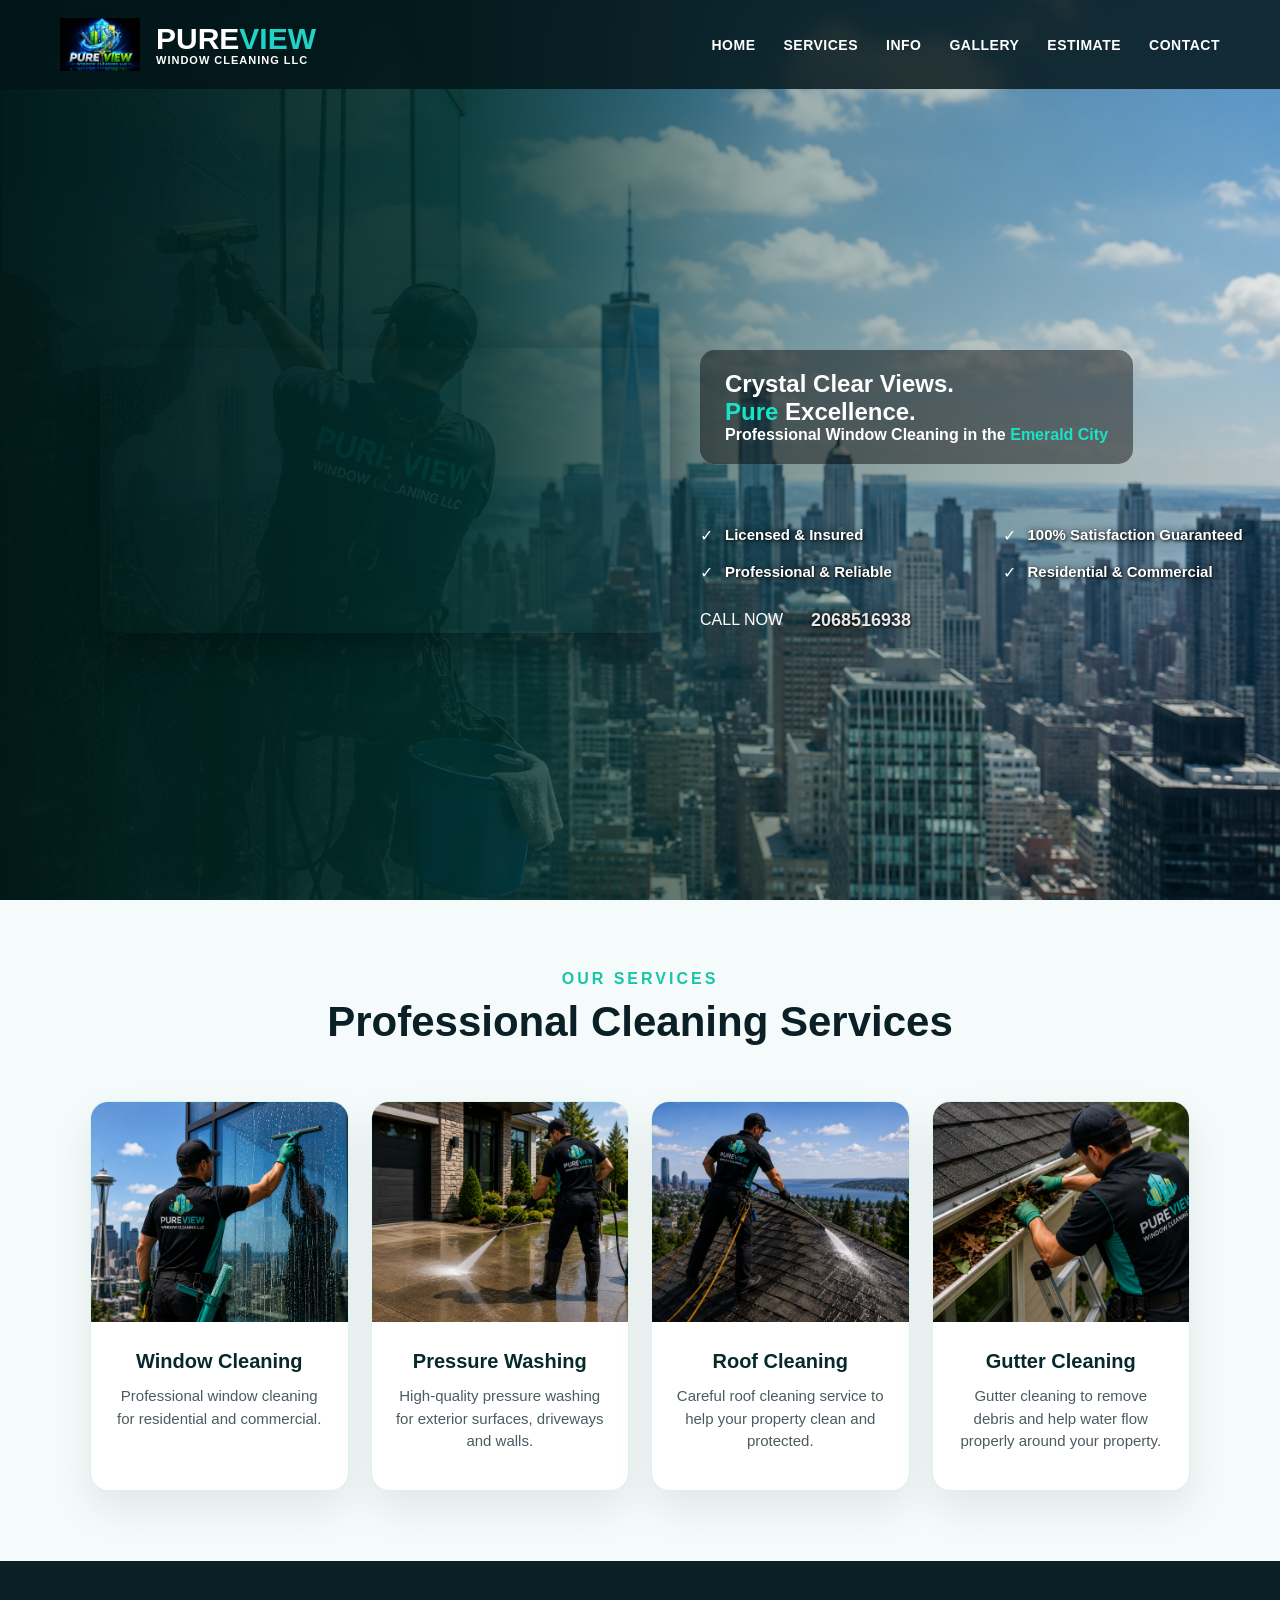
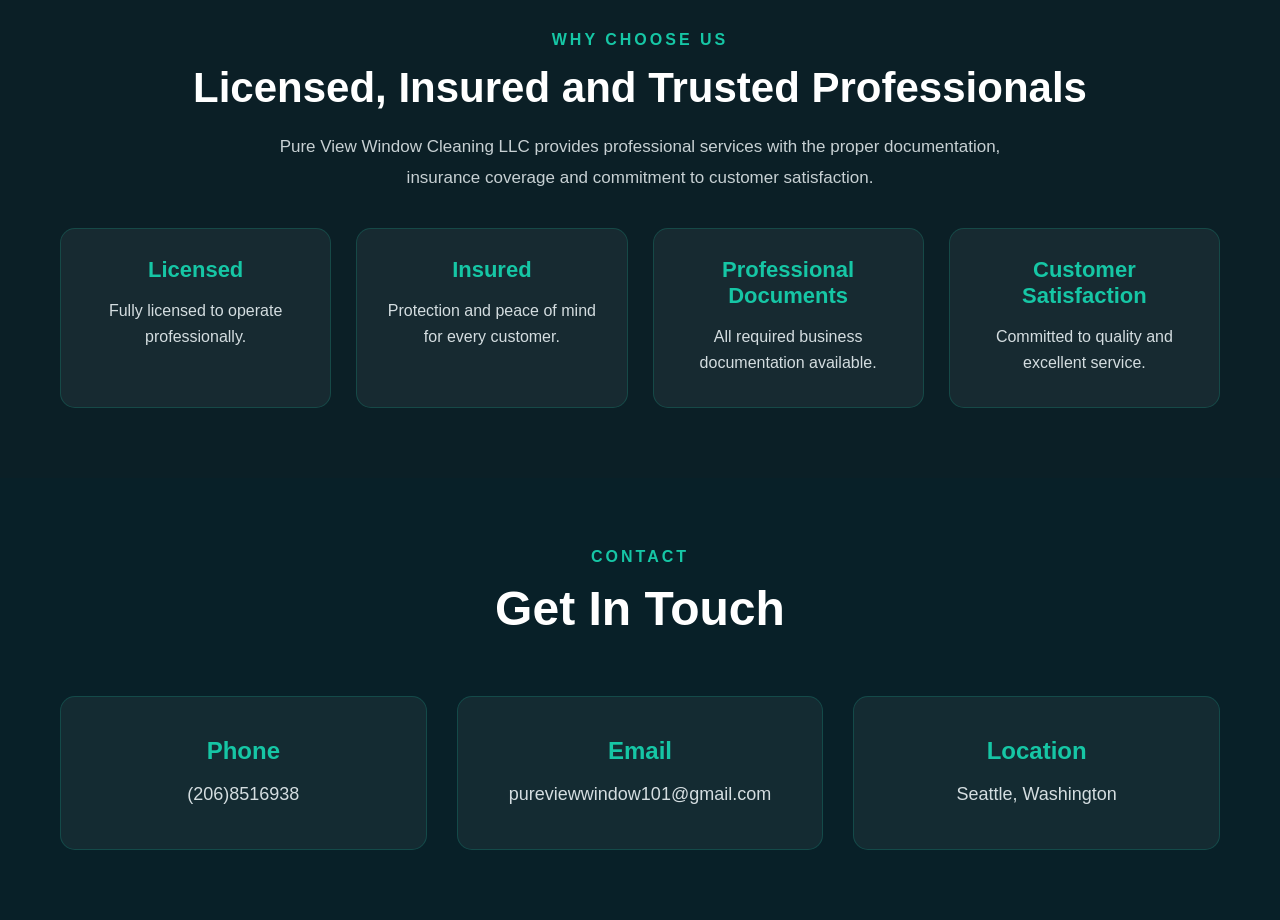
<file: index.html>
<!DOCTYPE html>
<html lang="en">

<head>
    <meta charset="UTF-8">
    <meta name="viewport" content="width=device-width, initial-scale=1.0">

    <title>Professional Window Cleaning in Seattle | Pure View Window Cleaning LLC</title>

    <meta name="description"
        content="Professional residential and commercial window cleaning, pressure washing, roof cleaning and gutter cleaning services in Seattle, Washington.">

    <meta name="robots" content="index, follow">

    <link rel="canonical" href="https://pureviewcleaningllc.pages.dev/">

    <!-- Open Graph -->
    <meta property="og:type" content="website">
    <meta property="og:title"
        content="Professional Window Cleaning in Seattle | Pure View Window Cleaning LLC">
    <meta property="og:description"
        content="Professional residential and commercial window cleaning, pressure washing, roof cleaning and gutter cleaning services in Seattle, Washington.">
    <meta property="og:url" content="https://pureviewcleaningllc.pages.dev/">
    <meta property="og:site_name" content="Pure View Window Cleaning LLC">
    <meta property="og:image"
        content="https://pureviewcleaningllc.pages.dev/images/hero/window-cleaner.png">
    <meta property="og:image:alt"
        content="Professional window cleaning service by Pure View Window Cleaning LLC">

    <link rel="icon" type="image/png" sizes="32x32"
        href="images/logo/pureview-favicon.png">
    <link rel="shortcut icon"
        href="images/logo/pureview-favicon.png">
    <link rel="apple-touch-icon"
        href="images/logo/pureview-favicon.png">

    <link rel="stylesheet" href="css/style.css">
    <link rel="stylesheet" href="css/tablet.css">
    <link rel="stylesheet" href="css/mobile.css">
</head>

<body>

    <header class="header">
        <div class="brand">
            <img src="images/logo/pureview-logo.png" alt="Pure View Logo">

            <div>
                <h2>PURE<span>VIEW</span></h2>
                <p>WINDOW CLEANING LLC</p>
            </div>
        </div>

        <nav class="nav">
            <a href="#home">HOME</a>
            <a href="#services">SERVICES</a>
            <a href="#info">INFO</a>
            <a href="gallery.html">GALLERY</a>
            <a href="estimate.html">ESTIMATE</a>
            <a href="#contact">CONTACT</a>
        </nav>
    </header>

    <section class="hero" id="home">
        <div class="overlay"></div>

        <div class="hero-content">
            <div class="hero-layout">

                <div class="hero-text">
                    <h1>
                        Crystal Clear Views.<br>
                        <span>Pure</span> Excellence.
                    </h1>

                    <p class="subtitle">
                        Professional Window Cleaning in the
                        <span>Emerald City</span>
                    </p>
                </div>

                <div class="hero-video">
                    <video autoplay muted loop playsinline>
                        <source src="videos/window-cleaner.mp4" type="video/mp4">
                    </video>
                </div>

                <div class="hero-bottom">
                    <div class="benefits benefits-row">
                        <div class="benefit">
                            <span class="number">✓</span>
                            <p>Licensed & Insured</p>
                        </div>

                        <div class="benefit">
                            <span class="number">✓</span>
                            <p>100% Satisfaction Guaranteed</p>
                        </div>

                        <div class="benefit">
                            <span class="number">✓</span>
                            <p>Professional & Reliable</p>
                        </div>

                        <div class="benefit">
                            <span class="number">✓</span>
                            <p>Residential & Commercial</p>
                        </div>
                    </div>

                    <div class="hero-actions">
                        <a class="call-btn" href="tel:2068516938">CALL NOW</a>
                        <a class="phone-link" href="tel:2068516938">2068516938</a>
                    </div>
                </div>

            </div>
        </div>
    </section>

    <section class="services" id="services">
        <div class="section-header">
            <p>OUR SERVICES</p>
            <h2>Professional Cleaning Services</h2>
        </div>

        <div class="services-grid">
            <article class="service-card">
                <img src="images/services/window-cleaning.webp"
                    alt="Professional window cleaning on a commercial glass building" loading="lazy">

                <div class="service-content">
                    <h3>Window Cleaning</h3>
                    <p>Professional window cleaning for residential and commercial.</p>
                </div>
            </article>

            <article class="service-card">
                <img src="images/services/pressure-washing.webp"
                    alt="Professional pressure washing for exterior surfaces" loading="lazy">

                <div class="service-content">
                    <h3>Pressure Washing</h3>
                    <p>High-quality pressure washing for exterior surfaces, driveways and walls.</p>
                </div>
            </article>

            <article class="service-card">
                <img src="images/services/roof-cleaning.webp" alt="Professional roof cleaning service" loading="lazy">

                <div class="service-content">
                    <h3>Roof Cleaning</h3>
                    <p>Careful roof cleaning service to help your property clean and protected.</p>
                </div>
            </article>

            <article class="service-card">
                <img src="images/services/gutter-cleaning.webp" alt="Professional gutter cleaning service"
                    loading="lazy">

                <div class="service-content">
                    <h3>Gutter Cleaning</h3>
                    <p>Gutter cleaning to remove debris and help water flow properly around your property.</p>
                </div>
            </article>

        </div>

    </section>

    <section class="info-section" id="info">
        <div class="info-container">
            <div class="info-text">
                <p class="info-small-title">WHY CHOOSE US</p>
                <h2>Licensed, Insured and Trusted Professionals</h2>

                <p class="info-description">
                    Pure View Window Cleaning LLC provides professional services with the proper documentation,
                    insurance coverage and commitment to customer satisfaction.
                </p>
            </div>

            <div class="info-cards">
                <div class="info-card">
                    <h3>Licensed</h3>
                    <p>Fully licensed to operate professionally.</p>
                </div>

                <div class="info-card">
                    <h3>Insured</h3>
                    <p>Protection and peace of mind for every customer.</p>
                </div>

                <div class="info-card">
                    <h3>Professional Documents</h3>
                    <p>All required business documentation available.</p>
                </div>

                <div class="info-card">
                    <h3>Customer Satisfaction</h3>
                    <p>Committed to quality and excellent service.</p>
                </div>
            </div>
        </div>
    </section>

    <section class="contact-section" id="contact">
        <div class="contact-container">

            <div class="contact-title">
                <p>CONTACT</p>
                <h2>Get In Touch</h2>
            </div>

            <div class="contact-grid">

                <div class="contact-card">
                    <h3>Phone</h3>

                    <p>
                        <a href="tel:+2068516938">(206)8516938</a>
                    </p>
                </div>

                <div class="contact-card">
                    <h3>Email</h3>

                    <p>
                        <a href="mailto:pureviewwindow101@gmail.com?subject=Free%20Window%20Cleaning%20Estimate">
                            pureviewwindow101@gmail.com
                        </a>
                    </p>
                </div>

                <div class="contact-card">
                    <h3>Location</h3>
                    <p>Seattle, Washington</p>
                </div>

            </div>

        </div>
    </section>

    <script src="js/script.js"></script>
</body>

</html>
</file>
<file: css/style.css>
/* RESET */
* {
    margin: 0;
    padding: 0;
    box-sizing: border-box;
}

html {
    scroll-behavior: smooth;
}

body {
    font-family: Arial, Helvetica, sans-serif;
    color: #fff;
    background: #071b1f;
    overflow-x: hidden;
}

.form-summary-error {
    display: none;
    margin-bottom: 25px;
    padding: 20px 24px;
    background: #fffaf2;
    border: 1px solid rgba(245, 145, 35, 0.35);
    border-left: 6px solid #f59e0b;
    border-radius: 14px;
    color: #2f2f2f;
    box-shadow: 0 10px 28px rgba(0, 0, 0, 0.08);
}

.form-summary-error.active {
    display: block;
}

.form-summary-error strong {
    display: flex;
    align-items: center;
    gap: 10px;
    color: #d97706;
    font-size: 18px;
    margin-bottom: 14px;
}

.form-summary-error ul {
    margin: 0;
    padding-left: 0;
    display: grid;
    grid-template-columns: repeat(2, 1fr);
    gap: 10px 28px;
    list-style: none;
}

.form-summary-error li {
    font-size: 15px;
    color: #333;
}

.form-summary-error li::before {
    content: "➜";
    color: #f59e0b;
    font-weight: 900;
    margin-right: 8px;
}

.input-error {
    border-color: #f59e0b !important;
    background: #fffaf2;
}

.form-summary-error li::marker {
    color: #d9534f;
}

/* HEADER */
.header {
    position: fixed;
    top: 0;
    left: 0;
    width: 100%;
    padding: 22px 55px;
    display: flex;
    justify-content: space-between;
    align-items: center;
    z-index: 20;
    background: rgba(3, 20, 24, 0.82);
    backdrop-filter: blur(8px);
}

.brand {
    display: flex;
    align-items: center;
    gap: 15px;
}

.brand img {
    width: 78px;
    height: 78px;
    object-fit: contain;
}

.brand h2 {
    font-size: 32px;
    line-height: 1;
}

.brand h2 span {
    color: #22d3c5;
}

.brand p {
    font-size: 15px;
    font-weight: bold;
    letter-spacing: 1px;
}

.nav {
    display: flex;
    gap: 42px;
}

.nav a {
    position: relative;
    color: #fff;
    text-decoration: none;
    font-size: 16px;
    font-weight: bold;
}

.nav a:hover {
    color: #22d3c5;
}

.nav a::after {
    content: "";
    position: absolute;
    left: 0;
    bottom: -8px;
    width: 0;
    height: 3px;
    background: #22d3c5;
    transition: 0.3s;
}

.nav a:hover::after {
    width: 100%;
}

/* HERO */
.hero {
    min-height: 100vh;
    position: relative;
    background-image: url("../images/hero/window-cleaner.png");
    background-size: cover;
    background-position: center right;
    display: flex;
    align-items: center;
    padding: 150px 0 70px 60px;
}

.overlay {
    position: absolute;
    inset: 0;
    background: linear-gradient(90deg,
            rgba(1, 25, 24, 0.97) 0%,
            rgba(1, 49, 45, 0.88) 37%,
            rgba(1, 49, 45, 0.35) 62%,
            rgba(1, 49, 45, 0.05) 100%);
}

.hero-content {
    position: relative;
    z-index: 2;
    width: 100%;
    max-width: 1500px;
    margin: 0 auto;
    padding: 0 40px;
}

.hero-layout {
    display: grid;
    grid-template-columns: 50% 50%;
    grid-template-areas:
        "video text"
        "video bottom";
    gap: 30px 30px;
    align-items: center;
}

.hero-video {
    grid-area: video;
}

.hero-video video {
    width: 100%;
    max-width: 800px;
    border-radius: 18px;
    display: block;
    box-shadow: 0 15px 40px rgba(0, 0, 0, 0.35);
}

.hero-text {
    grid-area: text;
    background: rgba(0, 0, 0, 0.45);
    padding: 20px 25px;
    border-radius: 15px;
    display: inline-block;
    width: fit-content;
    max-width: 650px;
    justify-self: start;
}

.hero-bottom {
    grid-area: bottom;
}

.subtitle {
    color: #ffffff;
    font-weight: 700;
}

.hero h1 span,
.subtitle span {
    color: #19e3c6;
    font-weight: 900;
    text-shadow: none;
    background: none;
    padding: 0;
    border-radius: 0;
}

/* HERO BENEFITS */
.benefits-row {
    display: grid;
    grid-template-columns: repeat(2, 1fr);
    gap: 18px 35px;
    margin: 28px 0;
    max-width: 760px;
}

.benefits-row .benefit {
    display: flex;
    align-items: center;
    gap: 12px;
    min-width: 0;
}

.benefits-row .number {
    flex-shrink: 0;
}

.benefits-row p {
    color: #ffffff;
    font-weight: 700;
    font-size: 15px;
    line-height: 1.25;
    margin: 0;
    white-space: normal;
    text-shadow:
        1px 1px 3px rgba(0, 0, 0, 0.8),
        0 0 8px rgba(0, 0, 0, 0.6);
}

.hero-actions {
    display: flex;
    align-items: center;
    gap: 28px;
}

.phone-link {
    color: #e6e6e6;
    font-size: 18px;
    font-weight: 700;
    text-decoration: none;
    text-shadow:
        1px 1px 3px rgba(0, 0, 0, 0.8),
        0 0 8px rgba(0, 0, 0, 0.6);
}






/* SERVICES */
.services {
    background: #f5fbfa;
    color: #0b1f26;
    padding: 70px 60px;
}

.section-header {
    text-align: center;
    margin-bottom: 55px;
}

.section-header p {
    color: #16c6a5;
    font-weight: bold;
    letter-spacing: 3px;
    margin-bottom: 10px;
}

.section-header h2 {
    font-size: 42px;
    color: #0b1f26;
}

.services-grid {
    max-width: 1100px;
    margin: 0 auto;
    display: grid;
    grid-template-columns: repeat(4, 1fr);
    gap: 22px;
}

.service-card {
    background: #ffffff;
    border-radius: 18px;
    text-align: center;
    box-shadow: 0 18px 40px rgba(0, 0, 0, 0.08);
    border: 1px solid rgba(22, 198, 165, 0.18);
    transition: 0.3s ease;
    overflow: hidden;
    display: flex;
    flex-direction: column;
    min-height: 390px;
}

.service-card:hover {
    transform: translateY(-8px);
    border-color: #16c6a5;
}

.service-card img {
    width: 100%;
    height: 220px;
    object-fit: cover;
    display: block;
}

.service-content {
    padding: 28px 22px 30px;
    display: flex;
    flex-direction: column;
    flex: 1;
    justify-content: flex-start;
    align-items: center;
}



.service-card h3 {
    font-size: 20px;
    margin-bottom: 12px;
    color: #08292c;
}

.service-card p {
    font-size: 15px;
    line-height: 1.5;
    color: #4b5b60;
}


/* INFO */
.info-section {
    background: #0b1f26;
    padding: 70px 60px;
}

.info-container {
    max-width: 1200px;
    margin: 0 auto;
}

.info-text {
    text-align: center;
    margin-bottom: 35px;
}

.info-small-title {
    color: #16c6a5;
    font-weight: bold;
    letter-spacing: 3px;
    margin-bottom: 15px;
}

.info-text h2 {
    font-size: 42px;
    margin-bottom: 20px;
}

.info-description {
    max-width: 760px;
    margin: 0 auto;
    color: #c7d0d3;
    line-height: 1.8;
    font-size: 17px;
}

.info-cards {
    display: grid;
    grid-template-columns: repeat(4, 1fr);
    gap: 25px;
}

.info-card {
    background: rgba(255, 255, 255, 0.05);
    border: 1px solid rgba(22, 198, 165, 0.2);
    border-radius: 15px;
    padding: 28px;
    text-align: center;
    height: 180px;
}

.info-card h3 {
    color: #16c6a5;
    margin-bottom: 15px;
    font-size: 22px;
}

.info-card p {
    color: #d4dde0;
    line-height: 1.6;
}

/* GALLERY PAGE */

.gallery-page {
    padding: 170px 60px 100px;
    background: #f5fbfa;
    min-height: 100vh;
}

.gallery-page .section-header {
    text-align: center;
    margin-bottom: 60px;
}

.gallery-page .section-header p {
    color: #16c6a5;
    font-weight: bold;
    letter-spacing: 3px;
    margin-bottom: 10px;
}

.gallery-page .section-header h2 {
    color: #0b1f26;
    font-size: 42px;
}

.gallery-grid {
    max-width: 1200px;
    margin: 0 auto;
    display: grid;
    grid-template-columns: repeat(3, 1fr);
    gap: 30px;
}

.gallery-grid img {
    width: 100%;
    height: 280px;
    object-fit: cover;
    border-radius: 22px;
    cursor: pointer;
    transition: transform .35s ease, box-shadow .35s ease;
}

.gallery-grid img:hover {
    transform: scale(1.04);
    box-shadow: 0 20px 45px rgba(0, 0, 0, .22);
}

/* TABLET */
@media (max-width: 992px) {

    .gallery-grid {
        grid-template-columns: repeat(2, 1fr);
        gap: 22px;
    }

    .gallery-grid img {
        height: 240px;
    }

}

/* CELULAR */
@media (max-width: 600px) {

    .gallery-grid {
        grid-template-columns: 1fr;
    }

    .gallery-grid img {
        height: 220px;
    }

}

/* LIGHTBOX */

.lightbox {
    position: fixed;
    inset: 0;
    background: rgba(0, 0, 0, .92);
    display: none;
    justify-content: center;
    align-items: center;
    z-index: 9999;
}

.lightbox.active {
    display: flex;
}

.lightbox img {
    max-width: 88%;
    max-height: 88%;
    border-radius: 16px;
}

.lightbox-close,
.lightbox-prev,
.lightbox-next {
    position: absolute;
    background: #16c6a5;
    color: #fff;
    border: none;
    font-size: 30px;
    cursor: pointer;
    border-radius: 10px;
    padding: 10px 18px;
    transition: .3s;
}

.lightbox-close:hover,
.lightbox-prev:hover,
.lightbox-next:hover {
    background: #0ea98c;
}

.lightbox-close {
    top: 30px;
    right: 30px;
}

.lightbox-prev {
    left: 30px;
}

.lightbox-next {
    right: 30px;
}




/* CONTACT */
.contact-section {
    background: #082028;
    padding: 70px 60px;
}

.contact-container {
    max-width: 1200px;
    margin: auto;
}

.contact-title {
    text-align: center;
    margin-bottom: 60px;
}

.contact-title p {
    color: #16c6a5;
    font-weight: bold;
    letter-spacing: 3px;
    margin-bottom: 15px;
}

.contact-title h2 {
    font-size: 48px;
    color: white;
}

.contact-grid {
    display: grid;
    grid-template-columns: repeat(3, 1fr);
    gap: 30px;
}

.contact-card {
    background: rgba(255, 255, 255, 0.05);
    border: 1px solid rgba(22, 198, 165, 0.2);
    border-radius: 15px;
    padding: 40px;
    text-align: center;
}

.contact-card h3 {
    color: #16c6a5;
    margin-bottom: 15px;
    font-size: 24px;
}

.contact-card p {
    color: #d4dde0;
    font-size: 18px;
    line-height: 1.6;
}

.contact-card a {
    color: #d4dde0;
    text-decoration: none;
}

.contact-card a:hover {
    color: #16c6a5;
}

/* ESTIMATE SECTION */
.estimate-btn:disabled {
    opacity: 0.7;
    cursor: not-allowed;
    transform: none;
}

.estimate-section {
    background: #f5fbfa;
    color: #0b1f26;
    padding: 90px 60px;
}

.estimate-container {
    max-width: 1100px;
    margin: 0 auto;
}

.estimate-title {
    text-align: center;
    margin-bottom: 45px;
}

.estimate-title p {
    color: #16c6a5;
    font-weight: bold;
    letter-spacing: 3px;
    margin-bottom: 10px;
}

.estimate-title h2 {
    font-size: 42px;
    color: #0b1f26;
}

.estimate-form {
    display: grid;
    gap: 24px;
}

.form-card {
    background: #ffffff;
    padding: 28px;
    border-radius: 18px;
    box-shadow: 0 18px 40px rgba(0, 0, 0, 0.08);
    border: 1px solid rgba(22, 198, 165, 0.18);
}

.form-card h3 {
    color: #08292c;
    font-size: 22px;
    margin-bottom: 22px;
}

.form-help {
    color: #5c6b70;
    font-size: 15px;
    line-height: 1.6;
    margin-bottom: 16px;
}

.estimate-intro {
    display: block;
    max-width: 720px;
    margin: 18px auto 0;
    color: #4b5b60;
    font-size: 16px;
    line-height: 1.7;
}

.form-card h3 span {
    display: inline-flex;
    align-items: center;
    justify-content: center;
    width: 30px;
    height: 30px;
    margin-right: 10px;
    border-radius: 50%;
    background: #16c6a5;
    color: #ffffff;
    font-size: 15px;
}

.service-options {
    display: grid;
    grid-template-columns: repeat(4, 1fr);
    gap: 16px;
}

.service-option {
    position: relative;
    display: flex;
    flex-direction: column;
    gap: 10px;
    min-height: 150px;
    padding: 18px;
    border-radius: 16px;
    background: #f5fbfa;
    border: 1px solid rgba(22, 198, 165, 0.25);
    cursor: pointer;
    transition: 0.3s ease;
}

.service-option:hover {
    transform: translateY(-4px);
    border-color: #16c6a5;
    background: rgba(22, 198, 165, 0.08);
}

.service-option input {
    position: absolute;
    top: 16px;
    right: 16px;
    transform: scale(1.2);
}

.service-option strong {
    color: #08292c;
    font-size: 17px;
    padding-right: 28px;
}

.service-option small {
    color: #4b5b60;
    line-height: 1.5;
}



/* FORM GRIDS */

.form-grid,
.address-grid {
    display: grid;
    gap: 16px;
}

.form-grid {
    grid-template-columns: repeat(3, 1fr);
}

.address-grid {
    grid-template-columns: repeat(3, 1fr);
}

.street-address {
    grid-column: 1 / 4;
}

.customer-grid {
    display: grid;
    grid-template-columns: repeat(2, 1fr);
    gap: 16px;
}

.customer-name {
    grid-column: 1 / 3;
}

/* FORM FIELDS */

.form-grid input,
.form-grid select,
.customer-grid input,
.address-grid input,
.form-card textarea,
.hidden-input {
    width: 100%;
    padding: 14px 15px;
    border: 1px solid rgba(8, 41, 44, 0.2);
    border-radius: 10px;
    font-size: 15px;
    outline: none;
}

.form-card textarea {
    resize: vertical;
}

/* ESTIMATE TYPE */

.estimate-type-grid {
    display: grid;
    grid-template-columns: repeat(2, 1fr);
    gap: 14px;
}

.estimate-type-grid label {
    background: #f5fbfa;
    border: 1px solid rgba(22, 198, 165, 0.25);
    border-radius: 12px;
    padding: 16px;
    color: #4b5b60;
    font-weight: 700;
    cursor: pointer;
    transition: 0.3s ease;
}

.estimate-type-grid label:hover {
    border-color: #16c6a5;
    background: rgba(22, 198, 165, 0.08);
}

.estimate-type-grid input {
    margin-right: 8px;
}

/* CHECKBOXES / RADIOS */

.checkbox-grid {
    display: grid;
    grid-template-columns: repeat(4, 1fr);
    gap: 14px;
}

.checkbox-grid label {
    background: #f5fbfa;
    border: 1px solid rgba(22, 198, 165, 0.25);
    border-radius: 12px;
    padding: 14px 16px;
    color: #4b5b60;
    font-weight: 700;
    cursor: pointer;
    transition: 0.3s ease;
}

.checkbox-grid label:hover {
    border-color: #16c6a5;
    background: rgba(22, 198, 165, 0.08);
}

.checkbox-grid input {
    margin-right: 8px;
}

.floors-grid label {
    text-align: center;
}

.hidden-input {
    display: none;
    margin-top: 16px;
}

/* LOCATION */

.location-btn {
    display: inline-block;
    border: none;
    background: #16c6a5;
    color: #ffffff;
    padding: 14px 28px;
    border-radius: 12px;
    font-size: 15px;
    font-weight: 700;
    letter-spacing: 1px;
    cursor: pointer;
    box-shadow: 0 6px 18px rgba(22, 198, 165, 0.25);
    transition: all 0.3s ease;
}

.location-btn:hover {
    background: #0ea98c;
    transform: translateY(-3px);
    box-shadow: 0 12px 25px rgba(14, 169, 140, 0.35);
}

.location-status {
    margin-top: 15px;
    color: #0ea98c;
    font-weight: 700;
}

.photo-status {
    margin-top: 15px;
    color: #0ea98c;
    font-weight: 700;
}

.photo-preview {
    display: grid;
    grid-template-columns: repeat(5, 1fr);
    gap: 14px;
    margin-top: 18px;
}

.preview-item {
    position: relative;
}

.preview-item img {
    width: 100%;
    height: 120px;
    object-fit: cover;
    border-radius: 12px;
    border: 1px solid rgba(22, 198, 165, .25);
    box-shadow: 0 8px 18px rgba(0, 0, 0, .10);
}

.remove-photo {
    position: absolute;
    top: 8px;
    right: 8px;
    width: 28px;
    height: 28px;
    border: none;
    border-radius: 50%;
    background: rgba(0, 0, 0, .75);
    color: white;
    font-size: 18px;
    cursor: pointer;
    transition: .25s;
}

.remove-photo:hover {
    background: #d9534f;
    transform: scale(1.1);
}

/* FILE UPLOAD */

.form-card input[type="file"] {
    width: 100%;
    padding: 14px;
    border: 1px dashed rgba(22, 198, 165, 0.45);
    border-radius: 12px;
    background: #f5fbfa;
    color: #4b5b60;
    cursor: pointer;
}

/* BUTTON */

.estimate-btn {
    justify-self: center;
    border: none;
    background: #16c6a5;
    color: #ffffff;
    padding: 16px 44px;
    border-radius: 12px;
    font-size: 15px;
    font-weight: 700;
    letter-spacing: 1px;
    cursor: pointer;
    box-shadow: 0 6px 18px rgba(22, 198, 165, 0.25);
    transition: all 0.3s ease;
}

.estimate-btn:hover {
    background: #0ea98c;
    transform: translateY(-3px);
    box-shadow: 0 12px 25px rgba(14, 169, 140, 0.35);
}

/* PRIVACY */

.privacy-text {
    max-width: 820px;
    margin: 0 auto;
    color: #5c6b70;
    text-align: center;
    font-size: 14px;
    line-height: 1.7;
}

/* PAGE OFFSET */

.estimate-page {
    padding-top: 170px;
    min-height: 100vh;
}

section {
    scroll-margin-top: 220px;
}

/* IPAD / TABLET GRANDE */
@media (max-width: 1024px) {
    .header {
        position: sticky;
        top: 0;
        flex-direction: column;
        gap: 10px;
        padding: 10px 18px;
    }

    .brand {
        justify-content: center;
        text-align: center;
        gap: 25px;
    }

    .brand img {
        width: 60px;
        height: auto;
    }

    .brand h2 {
        font-size: 26px;
    }

    .brand p {
        font-size: 12px;
    }

    .nav {
        width: 100%;
        display: grid;
        grid-template-columns: repeat(3, max-content);
        justify-content: center;
        column-gap: 28px;
        row-gap: 10px;
    }

    .nav a {
        font-size: 14px;
        white-space: nowrap;
        display: block;
    }

    .hero {
        min-height: auto;
        padding: 90px 25px 55px;
        background-position: center;
    }

    .hero-layout {
        display: flex;
        flex-direction: column;
        gap: 20px;
    }

    .hero-text {
        order: 1;
        width: 100%;
        max-width: 720px;
        margin: 20px auto 0;
        text-align: center;
    }

    .hero-video {
        order: 2;
        width: 100%;
        max-width: 520px;
        margin: 0 auto;
    }

    .hero-bottom {
        order: 3;
        width: 100%;
        max-width: 720px;
        margin: 0 auto;
    }

    .benefits-row {
        grid-template-columns: repeat(2, 1fr);
        gap: 14px;
    }

    .hero-actions {
        justify-content: center;
    }

    .form-grid {
        grid-template-columns: repeat(2, 1fr);
    }

    .address-grid {
        grid-template-columns: repeat(2, 1fr);
    }

    .street-address {
        grid-column: 1 / 3;
    }

    .customer-grid {
        grid-template-columns: repeat(2, 1fr);
    }

    .customer-name {
        grid-column: 1 / 3;
    }

    .checkbox-grid {
        grid-template-columns: repeat(2, 1fr);
    }
}

/* TABLET */
@media (max-width: 768px) {
    .header {
        position: sticky;
        top: 0;
        padding: 15px 20px;
        flex-direction: column;
        gap: 15px;
    }

    .brand {
        justify-content: center;
        text-align: center;
    }

    .brand img {
        width: 70px;
        height: auto;
    }

    .brand h2 {
        font-size: 26px;
    }

    .brand p {
        font-size: 13px;
    }

    .nav {
        flex-wrap: wrap;
        justify-content: center;
        gap: 15px;
    }

    .nav a {
        font-size: 14px;
    }

    .hero {
        min-height: auto;
        padding: 50px 25px;
        background-position: center;
    }

    .hero-layout {
        grid-template-columns: 1fr;
        gap: 30px;
    }

    .hero-video {
        width: 100%;
        max-width: 520px;
        margin: 0 auto;
    }

    .hero-text,
    .hero-bottom {
        grid-column: 1;
    }

    .hero h1 {
        font-size: 42px;
        text-align: center;
    }

    .subtitle {
        font-size: 22px;
        text-align: center;
    }

    .benefits-row {
        grid-template-columns: repeat(2, 1fr);
        gap: 16px;
    }

    .hero-actions {
        justify-content: center;
    }

    .services,
    .info-section,
    .contact-section,
    .estimate-section {
        padding: 50px 25px;
    }


    .services-grid,
    .info-cards {
        grid-template-columns: 1fr;
    }

    .contact-grid {
        grid-template-columns: repeat(3, 1fr);
    }

    .service-card,
    .info-card,
    .contact-card {
        height: auto;
    }

    .gallery-page {
        padding: 140px 25px 60px;
    }

    .gallery-grid {
        grid-template-columns: repeat(2, 1fr);
        gap: 22px;
    }

    .estimate-title h2 {
        font-size: 34px;
    }
}

/* CELULAR */


/* IPAD MINI VERTICAL */
@media (min-width: 700px) and (max-width: 850px) and (orientation: portrait) {
    .header {
        padding: 8px 15px;
        gap: 6px;
    }

    .brand img {
        width: 50px;
    }

    .brand h2 {
        font-size: 22px;
    }

    .brand p {
        font-size: 10px;
    }

    .nav {
        row-gap: 8px;
        column-gap: 26px;
    }

    .nav a {
        font-size: 13px;
    }

    .hero {
        padding: 120px 20px 45px;
    }

    .hero-layout {
        gap: 14px;
    }

    .hero-text {
        padding: 14px 18px;
        margin-top: 0;
    }

    .hero h1 {
        font-size: 38px;
        line-height: 1.05;
    }

    .subtitle {
        font-size: 19px;
    }

    .hero-video {
        max-width: 420px;
    }

    .benefits-row {
        gap: 12px;
    }

    .benefits-row p {
        font-size: 14px;
    }
}

.form-success-message {
    display: none;
    margin-top: 20px;
    padding: 18px 22px;
    border-radius: 10px;
    background: #eefaf5;
    border: 1px solid #0ea98c;
    color: #146c43;
    font-size: 16px;
    line-height: 1.6;
    text-align: center;
}

.form-success-message.active {
    display: block;
}

.success-btn {
    display: block;
    width: 100%;
    max-width: 220px;
    margin: 18px auto 0;
    padding: 13px 28px;
    background: #24c3ab;
    color: #ffffff;
    border: none;
    border-radius: 9px;
    font-size: 16px;
    font-weight: 700;
    letter-spacing: 1px;
    cursor: pointer;
    text-align: center;
}

.success-btn:hover {
    background: #1fa892;
}

.success-btn:active {
    transform: scale(0.98);
}

.success-btn {
    display: block;
    margin: 20px auto 0;
    min-width: 140px;
    padding: 12px 30px;
    background: #24c3ab;
    color: #fff;
    border: none;
    border-radius: 8px;
    font-size: 16px;
    font-weight: 600;
    cursor: pointer;
}

.success-btn:hover {
    background: #1fa892;
}

.hero-actions .call-btn,
.hero-actions .call-btn:visited,
.hero-actions .call-btn:hover,
.hero-actions .call-btn:active,
.hero-actions .call-btn:focus {
    color: #ffffff !important;
    text-decoration: none;
}

/* FLOORS SELECT */

.floors-select {
    width: 10%;
    height: 64px;
    padding: 0 22px;
    border: 1px solid #b8eee6;
    border-radius: 14px;
    background: #f4fffd;
    color: #0b2b2f;
    font-size: 18px;
    font-weight: 10;
    outline: none;
    cursor: pointer;
}

.floors-select:focus {
    border-color: #16c6a5;
    box-shadow: 0 0 0 4px rgba(22, 198, 165, 0.15);
}

/* DESKTOP HEADER FIX */

@media (min-width: 1025px) {

    .header {
        padding: 18px 60px;
        flex-direction: row;
        justify-content: space-between;
        align-items: center;
        gap: 30px;
    }

    .brand {
        display: flex;
        align-items: center;
        gap: 16px;
        text-align: left;
    }

    .brand img {
        width: 80px;
        height: auto;
    }

    .brand h2 {
        font-size: 30px;
        line-height: 1;
    }

    .brand p {
        font-size: 11px;
        letter-spacing: 1px;
    }

    .nav {
        display: flex;
        align-items: center;
        justify-content: flex-end;
        gap: 28px;
    }

    .nav a {
        font-size: 14px;
        font-weight: 700;
        letter-spacing: .5px;
    }
}
</file>
<file: css/tablet.css>
/* TABLET DESIGN - 601px to 1024px */

@media (min-width: 601px) and (max-width: 1024px) {

    body {
        overflow-x: hidden;
    }

    /*=========================
            HEADER
    =========================*/

    .header {
        position: sticky;
        top: 0;
        padding: 24px 36px;
        flex-direction: column;
        align-items: center;
        gap: 20px;
        background: #061b1f;
    }

    .brand {
        display: flex;
        justify-content: center;
        align-items: center;
        gap: 20px;
        text-align: left;
    }

    .brand img {
        width: 100px;
        height: auto;
    }

    .brand h2 {
        font-size: 44px;
        line-height: 1;
    }

    .brand p {
        font-size: 18px;
        letter-spacing: 1.5px;
    }

    .nav {
        width: 100%;
        display: flex;
        justify-content: center;
        align-items: center;
        flex-wrap: wrap;
        gap: 20px 34px;
    }

    .nav a {
        font-size: 20px;
        font-weight: 700;
        letter-spacing: .5px;
        white-space: nowrap;
    }

    .nav a::after {
        display: none;
    }

    .nav a {
        font-size: 24px;
        font-weight: 700;
    }

    .nav a {
        font-size: 20px;
        font-weight: 700;
        letter-spacing: .5px;
        white-space: nowrap;
    }

    .nav a::after {
        display: none;
    }

    /*=========================
            HERO
    =========================*/

    .hero {
        min-height: auto;
        padding: 70px 36px 60px;
        background-position: center;
    }

    .hero-content {
        padding: 0;
    }

    .hero-layout {
        display: flex;
        flex-direction: column;
        align-items: center;
        gap: 34px;
    }

    .hero-text {
        width: 100%;
        max-width: 820px;
        margin: 0 auto;
        text-align: center;
    }

    .hero h1 {
        font-size: 56px;
        line-height: 1.1;
        margin-bottom: 16px;
    }

    .subtitle {
        font-size: 30px;
        line-height: 1.4;
    }

    .hero-video {
        width: 100%;
        max-width: 760px;
        margin: 0 auto;
    }

    .hero-video video {
        width: 100%;
        border-radius: 18px;
    }

    .hero-bottom {
        width: 100%;
        max-width: 820px;
        margin: 0 auto;
    }

    .benefits-row {
        grid-template-columns: repeat(2, 1fr);
        gap: 22px 30px;
        margin: 26px 0;
    }

    .benefit {
        align-items: center;
        gap: 12px;
    }

    .benefit .number {
        font-size: 28px;
    }

    .benefits-row p {
        font-size: 22px;
        line-height: 1.4;
        font-weight: 600;
    }

    .hero-actions {
        display: flex;
        justify-content: center;
        align-items: center;
        gap: 22px;
        flex-wrap: wrap;
    }

    .call-btn {
        font-size: 22px;
        padding: 18px 42px;
    }

    .phone-link {
        font-size: 24px;
        font-weight: 600;
    }

     .hero h1 {
        font-size: 56px;
        line-height: 1.08;
        margin-bottom: 16px;
    }

    .subtitle {
        font-size: 30px;
        line-height: 1.4;
        margin-bottom: 12px;
    }

    .hero-video {
        width: 100%;
        max-width: 760px;
        margin: 0 auto;
    }

    .hero-video video {
        width: 100%;
        border-radius: 18px;
    }

    .hero-bottom {
        width: 100%;
        max-width: 820px;
        margin: 0 auto;
    }

    .benefits-row {
        display: grid;
        grid-template-columns: repeat(2, 1fr);
        gap: 22px 32px;
        margin: 28px 0;
    }

    .benefit {
        display: flex;
        align-items: center;
        gap: 12px;
    }

    .benefit .number {
        font-size: 28px;
    }

    .benefits-row p {
        font-size: 22px;
        line-height: 1.45;
        font-weight: 600;
    }

    .hero-actions {
        display: flex;
        justify-content: center;
        align-items: center;
        gap: 24px;
        flex-wrap: wrap;
    }

    .call-btn {
        font-size: 22px;
        padding: 18px 44px;
    }

    .phone-link {
        font-size: 24px;
        font-weight: 600;
    }

    .benefit .number {
        font-size: 30px;
        font-weight: 700;
    }

    .call-btn {
        font-size: 24px;
        font-weight: 700;
        padding: 20px 46px;
        border-radius: 14px;
    }

    .phone-link {
        font-size: 26px;
        font-weight: 600;
    }

    .hero-actions {
        display: flex;
        justify-content: center;
        align-items: center;
        gap: 26px;
        flex-wrap: wrap;
        margin-top: 12px;
    }

    /*=========================
        GENERAL SECTIONS
    =========================*/

    .services,
    .info-section,
    .contact-section,
    .estimate-section {
        padding: 65px 36px;
    }

    .section-header p,
    .info-small-title,
    .contact-title p,
    .estimate-title p {
        font-size: 22px;
        font-weight: 700;
        letter-spacing: 5px;
        margin-bottom: 10px;
    }

    .section-header h2,
    .info-text h2,
    .contact-title h2,
    .estimate-title h2,
    .gallery-page .section-header h2 {
        font-size: 58px;
        line-height: 1.15;
        margin-bottom: 18px;
    }

    /*=========================
            SERVICES
    =========================*/

    .services-grid {
        grid-template-columns: repeat(2, 1fr);
        gap: 26px;
    }

    .service-card {
        border-radius: 18px;
    }

    .service-card img {
        height: 250px;
    }

    .service-content {
        padding: 22px 18px;
    }

    .service-card h3 {
        font-size: 20px;
        margin-bottom: 14px;
        line-height: 1.2;
    }

    .service-card p {
        font-size: 20px;
        line-height: 1.6;
    }

    /*=========================
            INFO
    =========================*/

    .info-cards {
        grid-template-columns: repeat(2, 1fr);
        gap: 24px;
    }

    .info-card {
        min-height: 210px;
        padding: 24px 20px;
        border-radius: 18px;
    }

    .info-card h3 {
        font-size: 30px;
        margin-bottom: 14px;
        line-height: 1.2;
    }

    .info-card p {
        font-size: 20px;
        line-height: 1.6;
    }

    .info-description {
        font-size: 21px;
        line-height: 1.8;
        max-width: 900px;
        margin: 0 auto 35px;
    }

    /*=========================
            CONTACT
    =========================*/

    .contact-grid {
        display: grid;
        grid-template-columns: repeat(2, 1fr);
        gap: 26px;
    }

    .contact-card {
        display: flex;
        flex-direction: column;
        justify-content: center;
        align-items: center;
        min-height: 190px;
        padding: 30px 24px;
        border-radius: 18px;
        text-align: center;
    }

    .contact-card h3 {
        font-size: 30px;
        margin-bottom: 16px;
        line-height: 1.2;
    }

    .contact-card p,
    .contact-card a {
        font-size: 30px;
        line-height: 1.6;
        word-break: normal;
        overflow-wrap: normal;
    }

    /*=========================
            ORDER
    =========================*/

    /* Phone */

    .contact-card:nth-child(1) {
        order: 1;
    }

    /* Location */

    .contact-card:nth-child(3) {
        order: 2;
    }

    /* Email */

    .contact-card:nth-child(2) {
        order: 3;
        grid-column: 1 / 3;
    }

    .contact-card:nth-child(2) a {
        font-size: 30px;
        white-space: nowrap;
    }

    /*=========================
            GALLERY
    =========================*/

    .gallery-page {
        padding: 65px 36px 75px;
    }

    .gallery-grid {
        display: grid;
        grid-template-columns: repeat(2, 1fr);
        gap: 26px;
    }

    .gallery-grid img {
        width: 100%;
        height: 280px;
        border-radius: 18px;
        object-fit: cover;
    }

    /*=========================
            ESTIMATE
    =========================*/

    .estimate-page {
        padding-top: 65px;
    }

    .estimate-container {
        max-width: 900px;
    }

    .estimate-title h2 {
        font-size: 54px;
        line-height: 1.15;
    }

    .estimate-intro {
        font-size: 22px;
        line-height: 1.8;
        max-width: 760px;
        margin: 0 auto;
    }

    .estimate-form {
        gap: 28px;
    }

    .form-card {
        padding: 30px;
        border-radius: 18px;
    }

    .form-card h3 {
        font-size: 30px;
        margin-bottom: 18px;
    }

    .customer-grid,
    .address-grid {
        grid-template-columns: 1fr;
        gap: 18px;
    }

    .customer-name,
    .street-address {
        grid-column: 1;
    }

    .customer-grid input,
    .address-grid input {
        height: 62px;
        font-size: 18px;
    }

    .estimate-type-grid,
    .service-options,
    .checkbox-grid {
        grid-template-columns: repeat(2, 1fr);
        gap: 18px;
    }

    .estimate-type-grid label,
    .service-option,
    .floors-grid label {
        padding: 20px;
        font-size: 18px;
    }

    .service-option strong {
        font-size: 22px;
    }

    .service-option small {
        font-size: 16px;
        line-height: 1.6;
    }

    textarea {
        min-height: 180px;
        font-size: 18px;
    }

    .location-btn,
    .estimate-btn {
        max-width: 460px;
        padding: 18px 36px;
        font-size: 20px;
        justify-self: center;
    }

    .privacy-text {
        font-size: 16px;
        line-height: 1.7;
    }

}
</file>
<file: css/mobile.css>
/* MOBILE DESIGN - 320px to 600px */

@media (max-width: 600px) {

    body {
        width: 100%;
        overflow-x: hidden;
    }

    /* HEADER */

    .header {
        position: sticky;
        top: 0;
        padding: 10px 14px 14px;
        flex-direction: column;
        gap: 10px;
        background: #061b1f;
    }

    .brand {
        justify-content: center;
        gap: 10px;
        text-align: left;
    }

    .brand img {
        width: 58px;
        height: auto;
    }

    .brand h2 {
        font-size: 22px;
        line-height: 1;
    }

    .brand p {
        font-size: 10px;
        letter-spacing: .6px;
    }

    .nav {
        width: 100%;
        display: grid;
        grid-template-columns: repeat(3, max-content);
        justify-content: center;
        gap: 10px 22px;
    }

    .nav a {
        font-size: 13px;
        white-space: nowrap;
    }

    .nav a::after {
        display: none;
    }

    /* HERO */

    .hero {
        min-height: auto;
        padding: 28px 16px 34px;
        background-position: center;
        align-items: flex-start;
    }

    .overlay {
        background: linear-gradient(180deg,
                rgba(1, 25, 24, 0.95) 0%,
                rgba(1, 49, 45, 0.78) 55%,
                rgba(1, 49, 45, 0.95) 100%);
    }

    .hero-content {
        padding: 0;
    }

    .hero-layout {
        display: flex;
        flex-direction: column;
        gap: 18px;
    }

    .hero-text {
        width: 100%;
        max-width: 100%;
        padding: 18px 16px;
        text-align: left;
        background: rgba(0, 0, 0, 0.42);
        border-radius: 16px;
    }

    .hero h1 {
        font-size: 30px;
        line-height: 1.08;
    }

    .subtitle {
        font-size: 16px;
        line-height: 1.35;
        margin-top: 8px;
    }

    .hero-video,
    .hero-bottom {
        width: 100%;
        max-width: 100%;
    }

    .hero-video video {
        width: 100%;
        border-radius: 16px;
    }

    .benefits-row {
        grid-template-columns: 1fr;
        gap: 10px;
        margin: 12px 0 18px;
    }

    .benefits-row .benefit {
        gap: 10px;
    }

    .benefits-row p {
        font-size: 14px;
    }

    .hero-actions {
        flex-direction: column;
        gap: 10px;
        align-items: stretch;
    }

    .call-btn {
        width: 100%;
        background: #16c6a5;
        color: #ffffff !important;
        text-align: center;
        text-decoration: none;
        padding: 15px 20px;
        border-radius: 12px;
        font-size: 15px;
        font-weight: 800;
        letter-spacing: 1px;
    }

    .phone-link {
        text-align: center;
        font-size: 16px;
    }

    /* GLOBAL MOBILE SECTIONS */

    .hero,
    .services,
    .info-section,
    .contact-section,
    .gallery-page,
    .estimate-section {
        width: 100%;
        max-width: 100%;
        overflow-x: hidden;
    }

    .services,
    .info-section,
    .contact-section,
    .estimate-section {
        padding: 34px 14px;
    }

    .section-header,
    .contact-title,
    .estimate-title,
    .gallery-page .section-header {
        margin-bottom: 22px;
    }

    .section-header p,
    .contact-title p,
    .estimate-title p,
    .gallery-page .section-header p {
        font-size: 12px;
        letter-spacing: 2px;
        margin-bottom: 6px;
    }

    .section-header h2,
    .info-text h2,
    .contact-title h2,
    .estimate-title h2,
    .gallery-page .section-header h2 {
        font-size: 28px;
        line-height: 1.2;
    }

    /* SERVICES 2x2 */

    .services-grid {
        grid-template-columns: repeat(2, 1fr);
        gap: 12px;
    }

    .service-card {
        min-height: auto;
        border-radius: 14px;
    }

    .service-card img {
        height: 115px;
    }

    .service-content {
        padding: 12px 8px 14px;
    }

    .service-card h3 {
        font-size: 14px;
        margin-bottom: 6px;
        line-height: 1.2;
    }

    .service-card p {
        font-size: 11px;
        line-height: 1.35;
    }

    /* INFO 2x2 */

    .info-cards {
        grid-template-columns: repeat(2, 1fr);
        gap: 12px;
    }

    .info-card {
        min-height: 125px;
        padding: 12px 10px;
        border-radius: 12px;
    }

    .info-card h3 {
        font-size: 14px;
        margin-bottom: 6px;
        line-height: 1.15;
    }

    .info-card p {
        font-size: 11px;
        line-height: 1.3;
    }


    .info-description {
        font-size: 15px;
        line-height: 1.6;
    }

    /* CONTACT 2x2 */

    /* CONTACT */

    .contact-grid {
        display: grid;
        grid-template-columns: repeat(2, 1fr);
        gap: 12px;
    }

    /* Tarjetas */




    /* Cambiar el orden SOLO en móvil */

    .contact-card:nth-child(1) {
        order: 1;
        /* Phone */
    }

    .contact-card:nth-child(2) {
        order: 3;
        /* Email abajo */
        grid-column: 1 / 3;
    }

    .contact-card:nth-child(3) {
        order: 2;
        /* Location arriba */
    }

    .contact-card {
        padding: 14px 10px;
        border-radius: 12px;
        min-width: 0;
        min-height: 120px;
    }

    .contact-card h3 {
        font-size: 16px;
        margin-bottom: 8px;
    }

    .contact-card p,
    .contact-card a {
        font-size: 11px;
        line-height: 1.25;
        word-break: normal;
        overflow-wrap: normal;
    }

    /* Phone */
    .contact-card:nth-child(1) {
        order: 1;
    }

    /* Email */
    .contact-card:nth-child(2) {
        order: 3;
        grid-column: 1 / 3;
    }

  .contact-card:nth-child(2) a {
    display: block;
    width: 100%;
    font-size: 13px;
    white-space: nowrap;
    text-align: center;
}

    /* Location */
    .contact-card:nth-child(3) {
        order: 2;
        grid-column: auto;
    }

    /* GALLERY */

    .gallery-page {
        padding: 18px 14px 36px !important;
        min-height: auto;
    }

    .gallery-grid {
        grid-template-columns: repeat(2, 1fr);
        gap: 12px;
    }

    .gallery-page .section-header {
        margin-top: 0 !important;
        margin-bottom: 24px;
    }

    .gallery-grid img {
        height: 145px;
        border-radius: 14px;
    }

    .lightbox img {
        max-width: 92%;
        max-height: 75%;
    }

    .lightbox-close,
    .lightbox-prev,
    .lightbox-next {
        font-size: 22px;
        padding: 8px 12px;
    }

    .lightbox-close {
        top: 18px;
        right: 18px;
    }

    .lightbox-prev {
        left: 14px;
    }

    .lightbox-next {
        right: 14px;
    }

    /* ESTIMATE */

    .estimate-section,
    .estimate-page {
        padding: 34px 14px;
    }

    .estimate-title h2 {
        font-size: 30px;
        line-height: 1.15;
    }

    .estimate-intro {
        font-size: 16px;
        line-height: 1.6;
    }

    .estimate-form {
        gap: 20px;
    }

    .form-card {
        width: 100%;
        max-width: 100%;
        padding: 18px 14px;
        border-radius: 16px;
        overflow: hidden;
    }

    .form-card h3 {
        font-size: 21px;
        line-height: 1.25;
    }

    .estimate-type-grid,
    .customer-grid,
    .address-grid {
        display: grid;
        grid-template-columns: 1fr;
        gap: 14px;
    }

    .estimate-type-grid label {
        width: 100%;
        font-size: 15px;
        padding: 14px 12px;
        white-space: normal;
    }

    .customer-name,
    .street-address {
        grid-column: 1;
        width: 100%;
    }

    .customer-grid input,
    .address-grid input {
        width: 100%;
        height: 58px;
        font-size: 16px;
    }

    .location-btn {
        width: 100%;
        margin-top: 14px;
        font-size: 16px;
        line-height: 1.25;
    }

    .location-status {
        text-align: center;
    }

    /* ESTIMATE OPTIONS 2x2 */

    .service-options,
    .checkbox-grid {
        display: grid;
        grid-template-columns: repeat(2, 1fr);
        gap: 12px;
    }

    .service-option {
        min-height: 170px;
        padding: 16px 12px;
    }

    .service-option input {
        top: 14px;
        right: 14px;
    }

    .service-option strong {
        font-size: 16px;
        line-height: 1.3;
        padding-right: 24px;
    }

    .service-option small {
        font-size: 13px;
        line-height: 1.45;
        margin-top: 10px;
    }

    .floors-grid label {
        min-height: 72px;
        display: flex;
        justify-content: center;
        align-items: center;
        font-size: 17px;
    }

    .form-card input,
    .form-card textarea {
        max-width: 100%;
    }

    .estimate-btn,
    .success-btn {
        width: 100%;
        max-width: 100%;
        text-align: center;
    }

    .form-summary-error {
        padding: 18px 16px;
    }

    .form-summary-error ul {
        grid-template-columns: 1fr;
    }

    .privacy-text {
        font-size: 13px;
        padding: 0 4px;
    }

    section {
        scroll-margin-top: 140px;
    }
}
</file>
